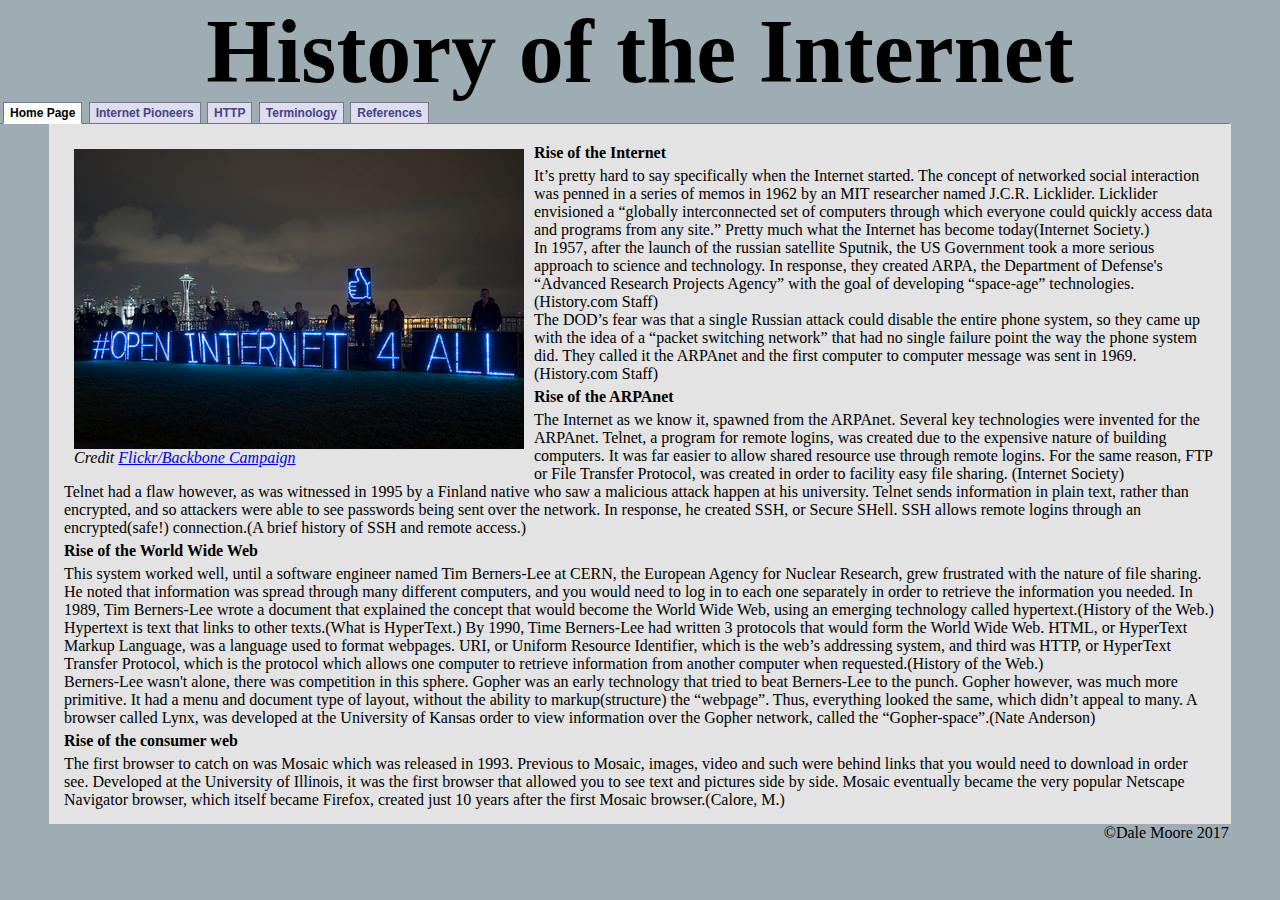
<file: index.html>
<!DOCTYPE html>
<html lang="en">
    <head>
        <meta charset="utf-8"/>
        <title>Project2</title>
        <link type="text/css" href="assets/css/main.css" rel="stylesheet"/>
    </head>
    <body>
        <header>
            <h1>History of the Internet</h1>
            <nav>
                <ul id="navlist">
                    <li><a id="current">Home Page</a></li>
                    <li><a href="http://kelvin.ist.rit.edu/~dwmdis/140/project2/pioneers.html">Internet Pioneers</a></li>
                    <li><a href="http://kelvin.ist.rit.edu/~dwmdis/140/project2/http.html">HTTP</a></li>
                    <li><a href="http://kelvin.ist.rit.edu/~dwmdis/140/project2/terminology.html">Terminology</a></li>
                    <li><a href="http://kelvin.ist.rit.edu/~dwmdis/140/project2/references.html">References</a></li>
                </ul>
            </nav>
        </header>
        <main>
            <figure class="pioneerpics">
                <img src="assets/media/pictures/internet1300.jpg" alt="internet" />
                <cite>Credit <a href="https://www.flickr.com/photos/backbone_campaign/16467700189/in/photolist-qwQS66-rcbmDZ-rrkrvs-qwCCnQ">Flickr/Backbone Campaign</a></cite>
            </figure>
            <h4>Rise of the Internet</h4>
            <p>
                It’s pretty hard to say specifically when the Internet started. The concept of networked social interaction was penned in a series of memos in 1962 by an MIT researcher named J.C.R. Licklider. Licklider envisioned a “globally interconnected set of computers through which everyone could quickly access data and programs from any site.” Pretty much what the Internet has become today(Internet Society.)
            </p>
            <p>
                In 1957, after the launch of the russian satellite Sputnik, the US Government took a more serious approach to science and technology. In response, they created ARPA, the Department of Defense's “Advanced Research Projects Agency” with the goal of developing “space-age” technologies.(History.com Staff)
            </p>
            <p>
                The DOD’s fear was that a single Russian attack could disable the entire phone system, so they came up with the idea of a “packet switching network” that had no single failure point the way the phone system did. They called it the ARPAnet and the first computer to computer message was sent in 1969.(History.com Staff)
            </p>
            <h4>Rise of the ARPAnet</h4>
            <p>
                The Internet as we know it, spawned from the ARPAnet. Several key technologies were invented for the ARPAnet. Telnet, a program for remote logins, was created due to the expensive nature of building computers. It was far easier to allow shared resource use through remote logins. For the same reason, FTP or File Transfer Protocol, was created in order to facility easy file sharing. (Internet Society)
            </p>
            <p>
                Telnet had a flaw however, as was witnessed in 1995 by a Finland native who saw a malicious attack happen at his university. Telnet sends information in plain text, rather than encrypted, and so attackers were able to see passwords being sent over the network. In response, he created SSH, or Secure SHell. SSH allows remote logins through an encrypted(safe!) connection.(A brief history of SSH and remote access.)
            </p>
            <h4>Rise of the World Wide Web</h4>
            <p>
                This system worked well, until a software engineer named Tim Berners-Lee at CERN, the European Agency for Nuclear Research, grew frustrated with the nature of file sharing. He noted that information was spread through many different computers, and you would need to log in to each one separately in order to retrieve the information you needed. In 1989, Tim Berners-Lee wrote a document that explained the concept that would become the World Wide Web, using an emerging technology called hypertext.(History of the Web.)
            </p>
            <p>
                Hypertext is text that links to other texts.(What is HyperText.) By 1990, Time Berners-Lee had written 3 protocols that would form the World Wide Web. HTML, or HyperText Markup Language, was a language used to format webpages. URI, or Uniform Resource Identifier, which is the web’s addressing system, and third was HTTP, or HyperText Transfer Protocol, which is the protocol which allows one computer to retrieve information from another computer when requested.(History of the Web.)
            </p>
            <p>
                Berners-Lee wasn't alone, there was competition in this sphere. Gopher was an early technology that tried to beat Berners-Lee to the punch. Gopher however, was much more primitive. It had a menu and document type of layout, without the ability to markup(structure) the “webpage”. Thus, everything looked the same, which didn’t appeal to many. A browser called Lynx, was developed at the University of Kansas order to view information over the Gopher network, called the “Gopher-space”.(Nate Anderson)
            </p>
            <h4>Rise of the consumer web</h4>
            <p>
                The first browser to catch on was Mosaic which was released in 1993. Previous to Mosaic, images, video and such were behind links that you would need to download in order see. Developed at the University of Illinois, it was the first browser that allowed you to see text and pictures side by side. Mosaic eventually became the very popular Netscape Navigator browser, which itself became Firefox, created just 10 years after the first Mosaic browser.(Calore, M.)
            </p>
        </main>
        <footer>
            <p>&copy;Dale Moore 2017</p>
        </footer>
    </body>
</html>
</file>
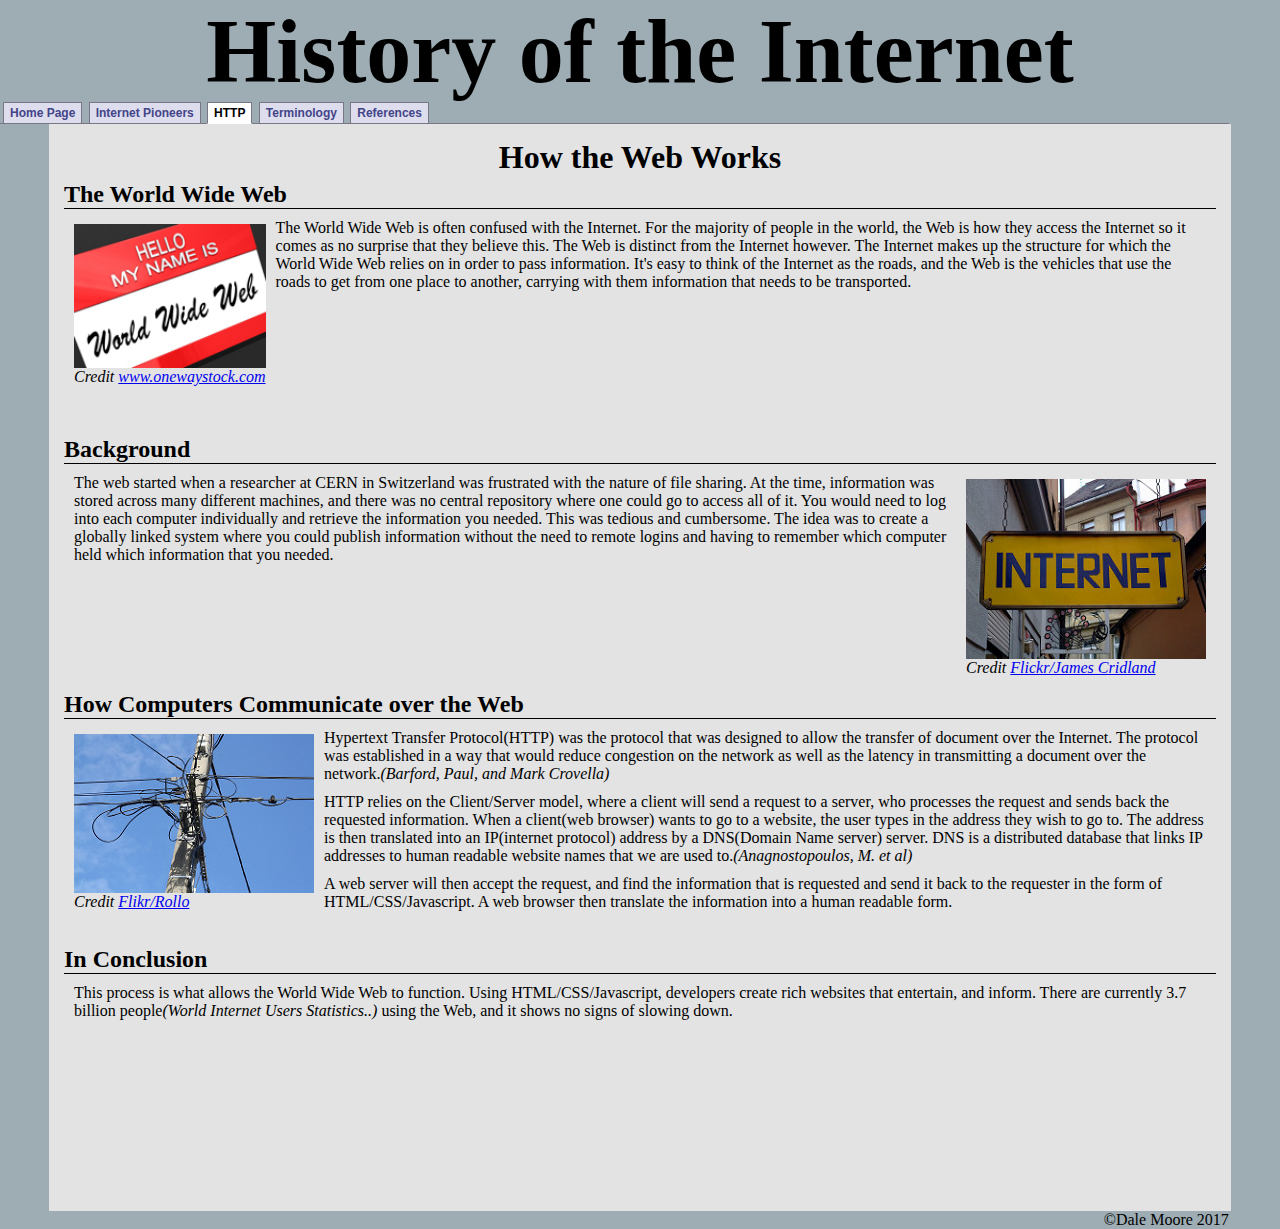
<file: http.html>
<!DOCTYPE html>
<html lang="en">
    <head>
        <meta charset="utf-8"/>
        <title>Project2</title>
        <link type="text/css" href="assets/css/main.css" rel="stylesheet"/>
    </head>
    <body>
        <header>
            <h1>History of the Internet</h1>
            <nav>
                <ul id="navlist">
                    <li><a href="http://kelvin.ist.rit.edu/~dwmdis/140/project2/index.html">Home Page</a></li>
                    <li><a href="http://kelvin.ist.rit.edu/~dwmdis/140/project2/pioneers.html">Internet Pioneers</a></li>
                    <li><a id="current">HTTP</a></li>
                    <li><a href="http://kelvin.ist.rit.edu/~dwmdis/140/project2/terminology.html">Terminology</a></li>
                    <li><a href="http://kelvin.ist.rit.edu/~dwmdis/140/project2/references.html">References</a></li>
                </ul>
            </nav>
        </header>
        <main>
            <p id="webworks">How the Web Works</p>
            <div class="httpdivs">
                <h2 class="httpheaders">The World Wide Web</h2>
                <figure class="pioneerpics">
                    <img src="assets/media/pictures/www.jpg" alt="internet" />
                    <cite>Credit <a href="http://onewaystock.com/">www.onewaystock.com</a></cite>
                </figure>
                <p style="margin:10px">
                    The World Wide Web is often confused with the Internet. For the majority of people in the world, the Web is how they access the Internet so it comes as no surprise that they believe this. The Web is distinct from the Internet however. The Internet makes up the structure for which the World Wide Web relies on in order to pass information. It's easy to think of the Internet as the roads, and the Web is the vehicles that use the roads to get from one place to another, carrying with them information that needs to be transported.
                </p>
            </div>
            <div class="httpdivs">
            <h2 class="httpheaders">Background</h2>
                <figure class="httprightpics">
                    <img src="assets/media/pictures/interweb.jpg" alt="world wide web" />
                    <cite>Credit <a href="https://www.flickr.com/photos/jamescridland/2769699053/in/[base64]">Flickr/James Cridland</a></cite>
                </figure>
                <p style="margin:10px">
                    The web started when a researcher at CERN in Switzerland was frustrated with the nature of file sharing. At the time, information was stored across many different machines, and there was no central repository where one could go to access all of it. You would need to log into each computer individually and retrieve the information you needed. This was tedious and cumbersome. The idea was to create a globally linked system where you could publish information without the need to remote logins and having to remember which computer held which information that you needed.
                </p>
            </div>
            <div class="httpdivs">
                <h2 class="httpheaders">How Computers Communicate over the Web</h2>
                <figure class="pioneerpics">
                    <img src="assets/media/pictures/communicate.jpg" alt="mess of wires" />
                    <cite>Credit <a href="https://www.flickr.com/photos/24629321@N03/4944581577/in/[base64]">Flikr/Rollo</a></cite>
                </figure>
                <p style="margin:10px">
                    Hypertext Transfer Protocol(HTTP) was the protocol that was designed to allow the transfer of document over the Internet. The protocol was established in a way that would reduce congestion on the network as well as the latency in transmitting a document over the network.<cite>(Barford, Paul, and Mark Crovella)</cite>
                </p>
                <p style="margin:10px">
                    HTTP relies on the Client/Server model, where a client will send a request to a server, who processes the request and sends back the requested information. When a client(web browser) wants to go to a website, the user types in the address they wish to go to. The address is then translated into an IP(internet protocol) address by a DNS(Domain Name server) server. DNS is a distributed database that links IP addresses to human readable website names that we are used to.<cite>(Anagnostopoulos, M. et al)</cite>
                </p>    
                <p style="margin:10px">
                    A web server will then accept the request, and find the information that is requested and send it back to the requester in the form of HTML/CSS/Javascript. A web browser then translate the information into a human readable form. 
                </p>
            </div>
            <div class="httpdivs">
                <h2 class="httpheaders">In Conclusion</h2>
                <p style="margin:10px">
                    This process is what allows the World Wide Web to function. Using HTML/CSS/Javascript, developers create rich websites that entertain, and inform. There are currently 3.7 billion people<cite>(World Internet Users Statistics..)</cite> using the Web, and it shows no signs of slowing down.
                </p>
            </div>
        </main>
        <footer>
            <p>&copy;Dale Moore 2017</p>
        </footer>
    </body>
</html>
</file>
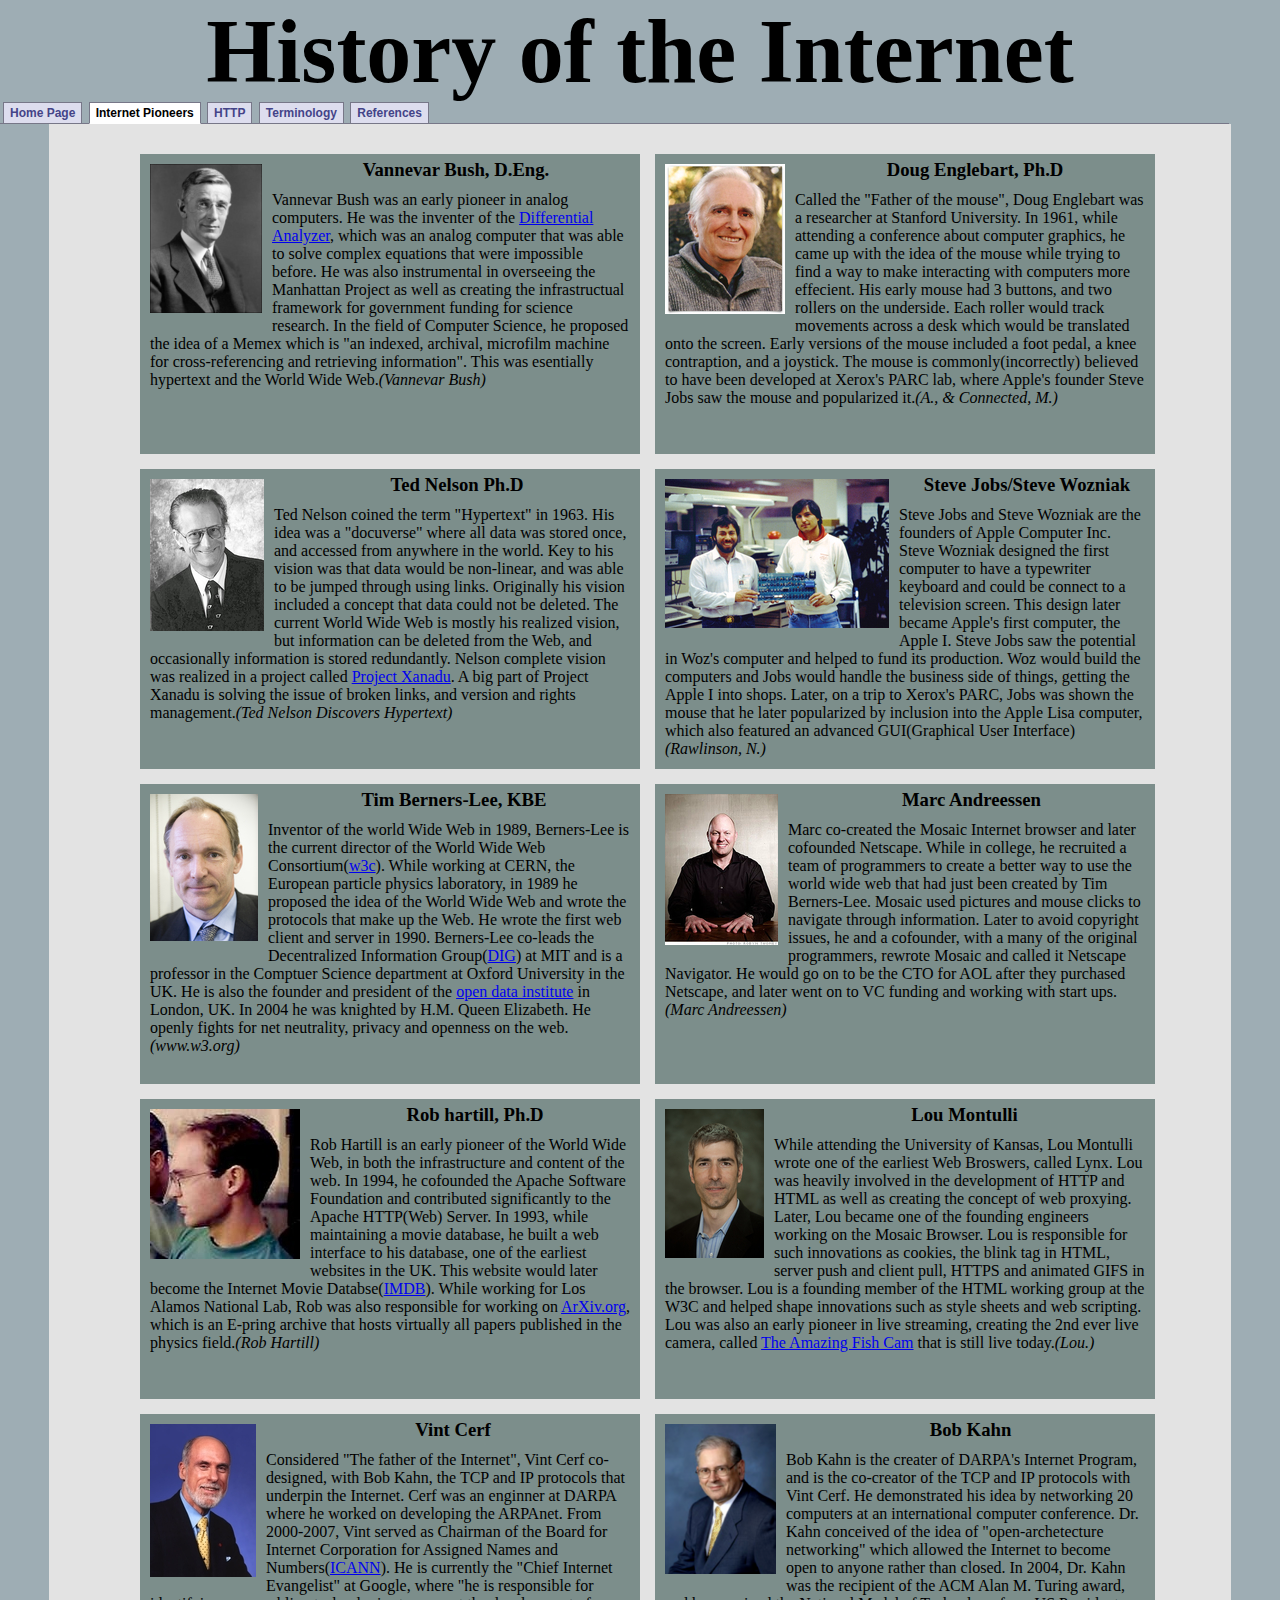
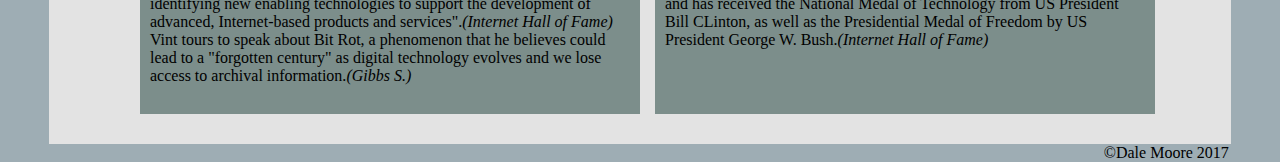
<file: pioneers.html>
<!DOCTYPE html>
<html lang="en">
    <head>
        <meta charset="utf-8"/>
        <title>Project2</title>
        <link type="text/css" href="assets/css/main.css" rel="stylesheet"/>
    </head>
    <body>
        <header>
            <h1>History of the Internet</h1>
            <nav>
                <ul id="navlist">
                    <li><a href="http://kelvin.ist.rit.edu/~dwmdis/140/project2/index.html">Home Page</a></li>
                    <li><a id="current">Internet Pioneers</a></li>
                    <li><a href="http://kelvin.ist.rit.edu/~dwmdis/140/project2/http.html">HTTP</a></li>
                    <li><a href="http://kelvin.ist.rit.edu/~dwmdis/140/project2/terminology.html">Terminology</a></li>
                    <li><a href="http://kelvin.ist.rit.edu/~dwmdis/140/project2/references.html">References</a></li>
                </ul>
            </nav>
        </header>
        <main>
            <div class="pioneerContainer">
                <div class="pioneers">
                    <img src="assets/media/pictures/vannevarbushresized.jpg" alt="Picture of Vannevar Bush" class="pioneerpics" />
                    <h3>Vannevar Bush, D.Eng.</h3>
                    <p class="pioneertext">
                        Vannevar Bush was an early pioneer in analog computers. He was the inventer of the <a href="https://www.britannica.com/technology/computer/History-of-computing#toc216034" target="_blank">Differential Analyzer</a>, which was an analog computer that was able to solve complex equations that were impossible before. He was also instrumental in overseeing the Manhattan Project as well as creating the infrastructual framework for government funding for science research. In the field of Computer Science, he proposed the idea of a Memex which is "an indexed, archival, microfilm machine for cross-referencing and retrieving information". This was esentially hypertext  and the World Wide Web.<cite>(Vannevar Bush)</cite>
                    </p>
                </div> 
                <div class="pioneers">
                    <img src="assets/media/pictures/dougengelbartresized.jpg" alt="Picture of Doug Englebart" class="pioneerpics" />
                    <h3>Doug Englebart, Ph.D</h3>
                    <p class="pioneertext">
                        Called the "Father of the mouse", Doug Englebart was a researcher at Stanford University. In 1961, while attending a conference about computer graphics, he came up with the idea of the mouse while trying to find a way to make interacting with computers more effecient. His early mouse had 3 buttons, and two rollers on the underside. Each roller would track movements across a desk which would be translated onto the screen. Early versions of the mouse included a foot pedal, a knee contraption, and a joystick. The mouse is commonly(incorrectly) believed to have been developed at Xerox's PARC lab, where Apple's founder Steve Jobs saw the mouse and popularized it.<cite>(A., &amp; Connected, M.)</cite>
                    </p>
                
                </div>
                <div class="pioneers">
                    <img src="assets/media/pictures/tednelsonresized.jpg" alt="Picture of Ted Nelson" class="pioneerpics" />
                    <h3>Ted Nelson Ph.D</h3>
                    <p class="pioneertext">
                        Ted Nelson coined the term "Hypertext" in 1963. His idea was a "docuverse" where all data was stored once, and accessed from anywhere in the world. Key to his vision was that data would be non-linear, and was able to be jumped through using links. Originally his vision included a concept that data could not be deleted. The current World Wide Web is mostly his realized vision, but information can be deleted from the Web, and occasionally information is stored redundantly. Nelson complete vision was realized in a project called <a href="http://xanadu.com.au/ted/XU/XuPageKeio.html" target="_blank">Project Xanadu</a>. A big part of Project Xanadu is solving the issue of broken links, and version and rights management.<cite>(Ted Nelson Discovers Hypertext)</cite>
                    </p>
                </div> 
                <div class="pioneers">
                    <img src="assets/media/pictures/jobswozresized.jpg" alt="Picture of Steve Jobs and Steve Wozniak" class="pioneerpics" />
                    <h3>Steve Jobs/Steve Wozniak</h3>
                    <p class="pioneertext">
                        Steve Jobs and Steve Wozniak are the founders of Apple Computer Inc. Steve Wozniak designed the first computer to have a typewriter keyboard and could be connect to a television screen. This design later became Apple's first computer, the Apple I. Steve Jobs saw the potential in Woz's computer and helped to fund its production. Woz would build the computers and Jobs would handle the business side of things, getting the Apple I into shops. Later, on a trip to Xerox's PARC, Jobs was shown the mouse that he later popularized by inclusion into the Apple Lisa computer, which also featured an advanced GUI(Graphical User Interface)<cite>(Rawlinson, N.)</cite>
                    </p>
                
                </div>
                <div class="pioneers">
                    <img src="assets/media/pictures/timbernerslessresized.jpg" alt="Picture of Tim Berners-Lee" class="pioneerpics" />
                    <h3>Tim Berners-Lee, KBE</h3>
                    <p class="pioneertext">
                        Inventor of the world Wide Web in 1989, Berners-Lee is the current director of the World Wide Web Consortium(<a href="https://www.w3.org/" target="_blank">w3c</a>). While working at CERN, the European particle physics laboratory, in 1989 he proposed the idea of the World Wide Web and wrote the protocols that make up the Web. He wrote the first web client and server in 1990. Berners-Lee co-leads the Decentralized Information Group(<a href="http://dig.csail.mit.edu/" target="_blank">DIG</a>) at MIT and is a professor in the Comptuer Science department at Oxford University in the UK. He is also the founder and president of the <a href="https://www.odi.org/" target="_blank">open data institute</a> in London, UK. In 2004 he was knighted by H.M. Queen Elizabeth. He openly fights for net neutrality, privacy and openness on the web.<cite>(www.w3.org)</cite>
                    </p>
                    
                </div> 
                <div class="pioneers">
                    <img src="assets/media/pictures/marcandreessenresized.jpg" alt="Picture of marc Andreessen" class="pioneerpics" />
                    <h3>Marc Andreessen</h3>
                    <p class="pioneertext">
                        Marc co-created the Mosaic Internet browser and later cofounded Netscape. While in college, he recruited a team of programmers to create a better way to use the world wide web that had just been created by Tim Berners-Lee. Mosaic used pictures and mouse clicks to navigate through information. Later to avoid copyright issues, he and a cofounder, with a many of the original programmers, rewrote Mosaic and called it Netscape Navigator. He would go on to be the CTO for AOL after they purchased Netscape, and later went on to VC funding and working with start ups.<cite>(Marc Andreessen)</cite>
                    </p>
                
                </div>
                <div class="pioneers">
                    <img src="assets/media/pictures/robhartillresized.jpg" alt="Picture of Rob Hartill" class="pioneerpics" />
                    <h3>Rob hartill, Ph.D</h3>
                    <p class="pioneertext">
                        Rob Hartill is an early pioneer of the World Wide Web, in both the infrastructure and content of the web. In 1994, he cofounded the Apache Software Foundation and contributed significantly to the Apache HTTP(Web) Server. In 1993, while maintaining a movie database, he built a web interface to his database, one of the earliest websites in the UK. This website would later become the Internet Movie Databse(<a href="http://www.imdb.com" target="_blank">IMDB</a>). While working for Los Alamos National Lab, Rob was also responsible for working on <a href="http://ArXiv.org" target="_blank">ArXiv.org</a>, which is an E-pring archive that hosts virtually all papers published in the physics field.<cite>(Rob Hartill)</cite>
                    </p>
                    
                </div> 
                <div class="pioneers">
                    <img src="assets/media/pictures/loumontulliresized.jpg" alt="Picture of Lou Montulli" class="pioneerpics" />
                    <h3>Lou Montulli</h3>
                    <p class="pioneertext">
                        While attending the University of Kansas, Lou Montulli wrote one of the earliest Web Broswers, called Lynx. Lou was heavily involved in the development of HTTP and HTML as well as creating the concept of web proxying. Later, Lou became one of the founding engineers working on the Mosaic Browser. Lou is responsible for such innovations as cookies, the blink tag in HTML, server push and client pull, HTTPS and animated GIFS in the browser. Lou is a founding member of the HTML working group at the W3C and helped shape innovations such as style sheets and web scripting. Lou was also an early pioneer in live streaming, creating the 2nd ever live camera, called <a href="http://www.fishcam.com/" target="_blank">The Amazing Fish Cam</a> that is still live today.<cite>(Lou.)</cite>
                    </p>
                
                </div>
                <div class="pioneers">
                    <img src="assets/media/pictures/vintcerfresized.jpg" alt="Picture of Vint Cerf" class="pioneerpics" />
                    <h3>Vint Cerf</h3>
                    <p class="pioneertext">
                        Considered "The father of the Internet", Vint Cerf co-designed, with Bob Kahn,  the TCP and IP protocols that underpin the Internet. Cerf was an enginner at DARPA where he worked on developing the ARPAnet. From 2000-2007, Vint served as Chairman of the Board for Internet Corporation for Assigned Names and Numbers(<a href="http://www.icann.org" target="_blank">ICANN</a>). He is currently the "Chief Internet Evangelist" at Google, where "he is responsible for identifying new enabling technologies to support the development of advanced, Internet-based products and services".<cite>(Internet Hall of Fame)</cite> Vint tours to speak about Bit Rot, a phenomenon that he believes could lead to a "forgotten century" as digital technology evolves and we lose access to archival information.<cite>(Gibbs S.)</cite>
                    </p>
                    
                </div> 
                <div class="pioneers">
                    <img src="assets/media/pictures/bobkahnresized.png" alt="Picture of Bob Kahn" class="pioneerpics" />
                    <h3>Bob Kahn</h3>
                    <p class="pioneertext">
                        Bob Kahn is the creater of DARPA's Internet Program, and is the co-creator of the TCP and IP protocols with Vint Cerf. He demonstrated his idea by networking 20 computers at an  international computer conference. Dr. Kahn conceived of the idea of "open-archetecture networking" which allowed the Internet to become open to anyone rather than closed. In 2004, Dr. Kahn was the recipient of the ACM Alan M. Turing award, and has received the National Medal of Technology from US President Bill CLinton, as well as the Presidential Medal of Freedom by US President George W. Bush.<cite>(Internet Hall of Fame)</cite>
                    </p>
                
                </div>  
            </div>
        </main>
        <footer>
            <p>&copy;Dale Moore 2017</p>
        </footer>
    </body>
</html>
</file>
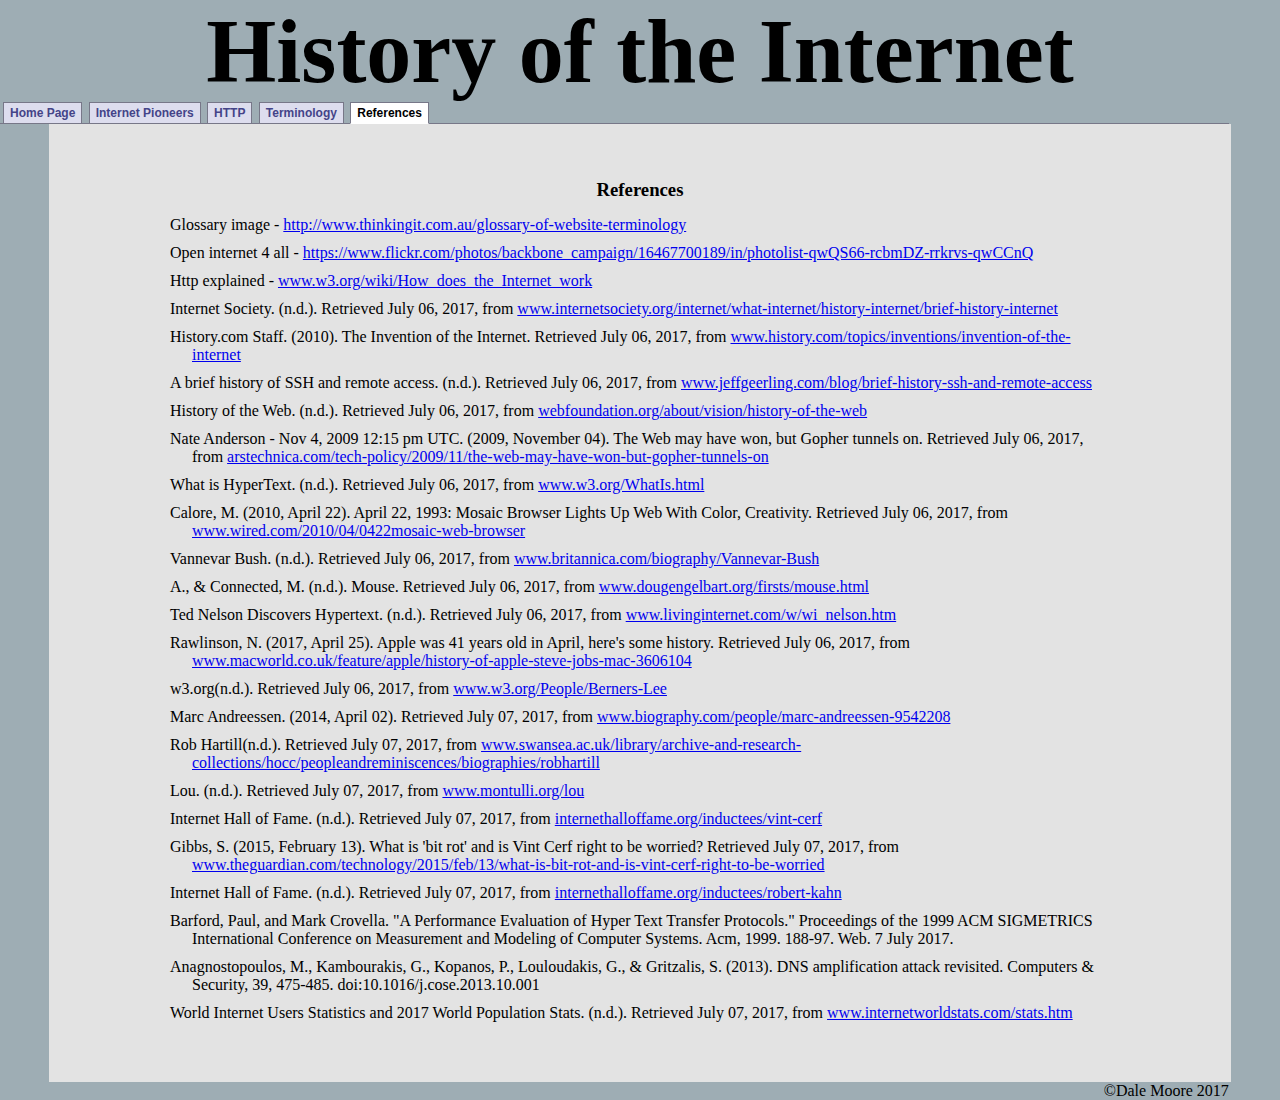
<file: references.html>
<!DOCTYPE html>
<html lang="en">
    <head>
        <meta charset="utf-8"/>
        <title>Project2</title>
        <link type="text/css" href="assets/css/main.css" rel="stylesheet"/>
    </head>
    <body>
        <header>
            <h1>History of the Internet</h1>
            <nav>
                <ul id="navlist">
                    <li><a href="http://kelvin.ist.rit.edu/~dwmdis/140/project2/index.html">Home Page</a></li>
                    <li><a href="http://kelvin.ist.rit.edu/~dwmdis/140/project2/pioneers.html">Internet Pioneers</a></li>
                    <li><a href="http://kelvin.ist.rit.edu/~dwmdis/140/project2/http.html">HTTP</a></li>
                    <li><a href="http://kelvin.ist.rit.edu/~dwmdis/140/project2/terminology.html">Terminology</a></li>
                    <li><a id="current">References</a></li>
                </ul>
            </nav>
        </header>
        <main>
            <div id="references">
                <h3 style="margin-bottom: 15px;">References</h3>
            <p class="hangingindent">
                Glossary image -  <a href="http://www.thinkingit.com.au/glossary-of-website-terminology" target="_blank">http://www.thinkingit.com.au/glossary-of-website-terminology</a>
            </p>
            <p class="hangingindent">
                Open internet 4 all - <a href="https://www.flickr.com/photos/backbone_campaign/16467700189/in/photolist-qwQS66-rcbmDZ-rrkrvs-qwCCnQ" target="_blank">https://www.flickr.com/photos/backbone_campaign/16467700189/in/photolist-qwQS66-rcbmDZ-rrkrvs-qwCCnQ</a>
            </p>
            <p class="hangingindent">
                Http explained - <a href="https://www.w3.org/wiki/How_does_the_Internet_work" target="_blank">www.w3.org/wiki/How_does_the_Internet_work</a>
            </p>
            <p class="hangingindent">
                Internet Society. (n.d.). Retrieved July 06, 2017, from <a href="https://www.internetsociety.org/internet/what-internet/history-internet/brief-history-internet" target="_blank">www.internetsociety.org/internet/what-internet/history-internet/brief-history-internet</a>

            </p>
            <p class="hangingindent">
                History.com Staff. (2010). The Invention of the Internet. Retrieved July 06, 2017, from <a href="http://www.history.com/topics/inventions/invention-of-the-internet" target="_blank">www.history.com/topics/inventions/invention-of-the-internet</a>
            </p>
            <p class="hangingindent">
                A brief history of SSH and remote access. (n.d.). Retrieved July 06, 2017, from <a href="https://www.jeffgeerling.com/blog/brief-history-ssh-and-remote-access" target="_blank">www.jeffgeerling.com/blog/brief-history-ssh-and-remote-access</a>
            </p>
            <p class="hangingindent">
                History of the Web. (n.d.). Retrieved July 06, 2017, from <a href="http://webfoundation.org/about/vision/history-of-the-web/" target="_blank">webfoundation.org/about/vision/history-of-the-web</a>
            </p>
            <p class="hangingindent">
                Nate Anderson - Nov 4, 2009 12:15 pm UTC. (2009, November 04). The Web may have won, but Gopher tunnels on. Retrieved July 06, 2017, from <a href="https://arstechnica.com/tech-policy/2009/11/the-web-may-have-won-but-gopher-tunnels-on/" target="_blank">arstechnica.com/tech-policy/2009/11/the-web-may-have-won-but-gopher-tunnels-on</a>
            </p>
            <p class="hangingindent">
                What is HyperText. (n.d.). Retrieved July 06, 2017, from <a href="https://www.w3.org/WhatIs.html" target="_blank">www.w3.org/WhatIs.html</a>
            </p>
            <p class="hangingindent">
                Calore, M. (2010, April 22). April 22, 1993: Mosaic Browser Lights Up Web With Color, Creativity. Retrieved July 06, 2017, from <a href="https://www.wired.com/2010/04/0422mosaic-web-browser/" target="_blank">www.wired.com/2010/04/0422mosaic-web-browser</a>
            </p>
            <p class="hangingindent">
                Vannevar Bush. (n.d.). Retrieved July 06, 2017, from <a href="https://www.britannica.com/biography/Vannevar-Bush" target="_blank">www.britannica.com/biography/Vannevar-Bush</a>
            </p>
            <p class="hangingindent">
                A., &amp; Connected, M. (n.d.). Mouse. Retrieved July 06, 2017, from <a href="http://www.dougengelbart.org/firsts/mouse.html" target="_blank">www.dougengelbart.org/firsts/mouse.html</a>
            </p>
            <p class="hangingindent">
                Ted Nelson Discovers Hypertext. (n.d.). Retrieved July 06, 2017, from <a href="http://www.livinginternet.com/w/wi_nelson.htm" target="_blank">www.livinginternet.com/w/wi_nelson.htm</a>
            </p>
            <p class="hangingindent">
                Rawlinson, N. (2017, April 25). Apple was 41 years old in April, here's some history. Retrieved July 06, 2017, from <a href="http://www.macworld.co.uk/feature/apple/history-of-apple-steve-jobs-mac-3606104/" target="_blank">www.macworld.co.uk/feature/apple/history-of-apple-steve-jobs-mac-3606104</a>
            </p>
            <p class="hangingindent">
                w3.org(n.d.). Retrieved July 06, 2017, from <a href="https://www.w3.org/People/Berners-Lee/" target="_blank">www.w3.org/People/Berners-Lee</a>
            </p>
            <p class="hangingindent">
                Marc Andreessen. (2014, April 02). Retrieved July 07, 2017, from <a href="https://www.biography.com/people/marc-andreessen-9542208" target="_blank">www.biography.com/people/marc-andreessen-9542208</a>
            </p>
            <p class="hangingindent">
                Rob Hartill(n.d.). Retrieved July 07, 2017, from <a href="http://www.swansea.ac.uk/library/archive-and-research-collections/hocc/peopleandreminiscences/biographies/robhartill/" target="_blank">www.swansea.ac.uk/library/archive-and-research-collections/hocc/peopleandreminiscences/biographies/robhartill</a>
            </p>
            <p class="hangingindent">
                Lou. (n.d.). Retrieved July 07, 2017, from <a href="http://www.montulli.org/lou" target="_blank">www.montulli.org/lou</a>
            </p>
            <p class="hangingindent">
                Internet Hall of Fame. (n.d.). Retrieved July 07, 2017, from <a href="http://internethalloffame.org/inductees/vint-cerf" target="_blank">internethalloffame.org/inductees/vint-cerf</a>
            </p>
            <p class="hangingindent">
                Gibbs, S. (2015, February 13). What is 'bit rot' and is Vint Cerf right to be worried? Retrieved July 07, 2017, from <a href="https://www.theguardian.com/technology/2015/feb/13/what-is-bit-rot-and-is-vint-cerf-right-to-be-worried" target="_blank">www.theguardian.com/technology/2015/feb/13/what-is-bit-rot-and-is-vint-cerf-right-to-be-worried</a>
            </p>
            <p class="hangingindent">
                Internet Hall of Fame. (n.d.). Retrieved July 07, 2017, from <a href="http://internethalloffame.org/inductees/robert-kahn" target="_blank">internethalloffame.org/inductees/robert-kahn</a>
            </p>
            <p class="hangingindent">
                Barford, Paul, and Mark Crovella. "A Performance Evaluation of Hyper Text Transfer Protocols." Proceedings of the 1999 ACM SIGMETRICS International Conference on Measurement and Modeling of Computer Systems. Acm, 1999. 188-97. Web. 7 July 2017.
            </p>
            <p class="hangingindent">
                Anagnostopoulos, M., Kambourakis, G., Kopanos, P., Louloudakis, G., &amp; Gritzalis, S. (2013). DNS amplification attack revisited. Computers &amp; Security, 39, 475-485. doi:10.1016/j.cose.2013.10.001
            </p>
            <p class="hangingindent">
               World Internet Users Statistics and 2017 World Population Stats. (n.d.). Retrieved July 07, 2017, from <a href="http://www.internetworldstats.com/stats.htm" target="_blank">www.internetworldstats.com/stats.htm</a>
            </p>
            </div>
        </main>
        <footer>
            <p>&copy;Dale Moore 2017</p>
        </footer>
    </body>
</html>
</file>
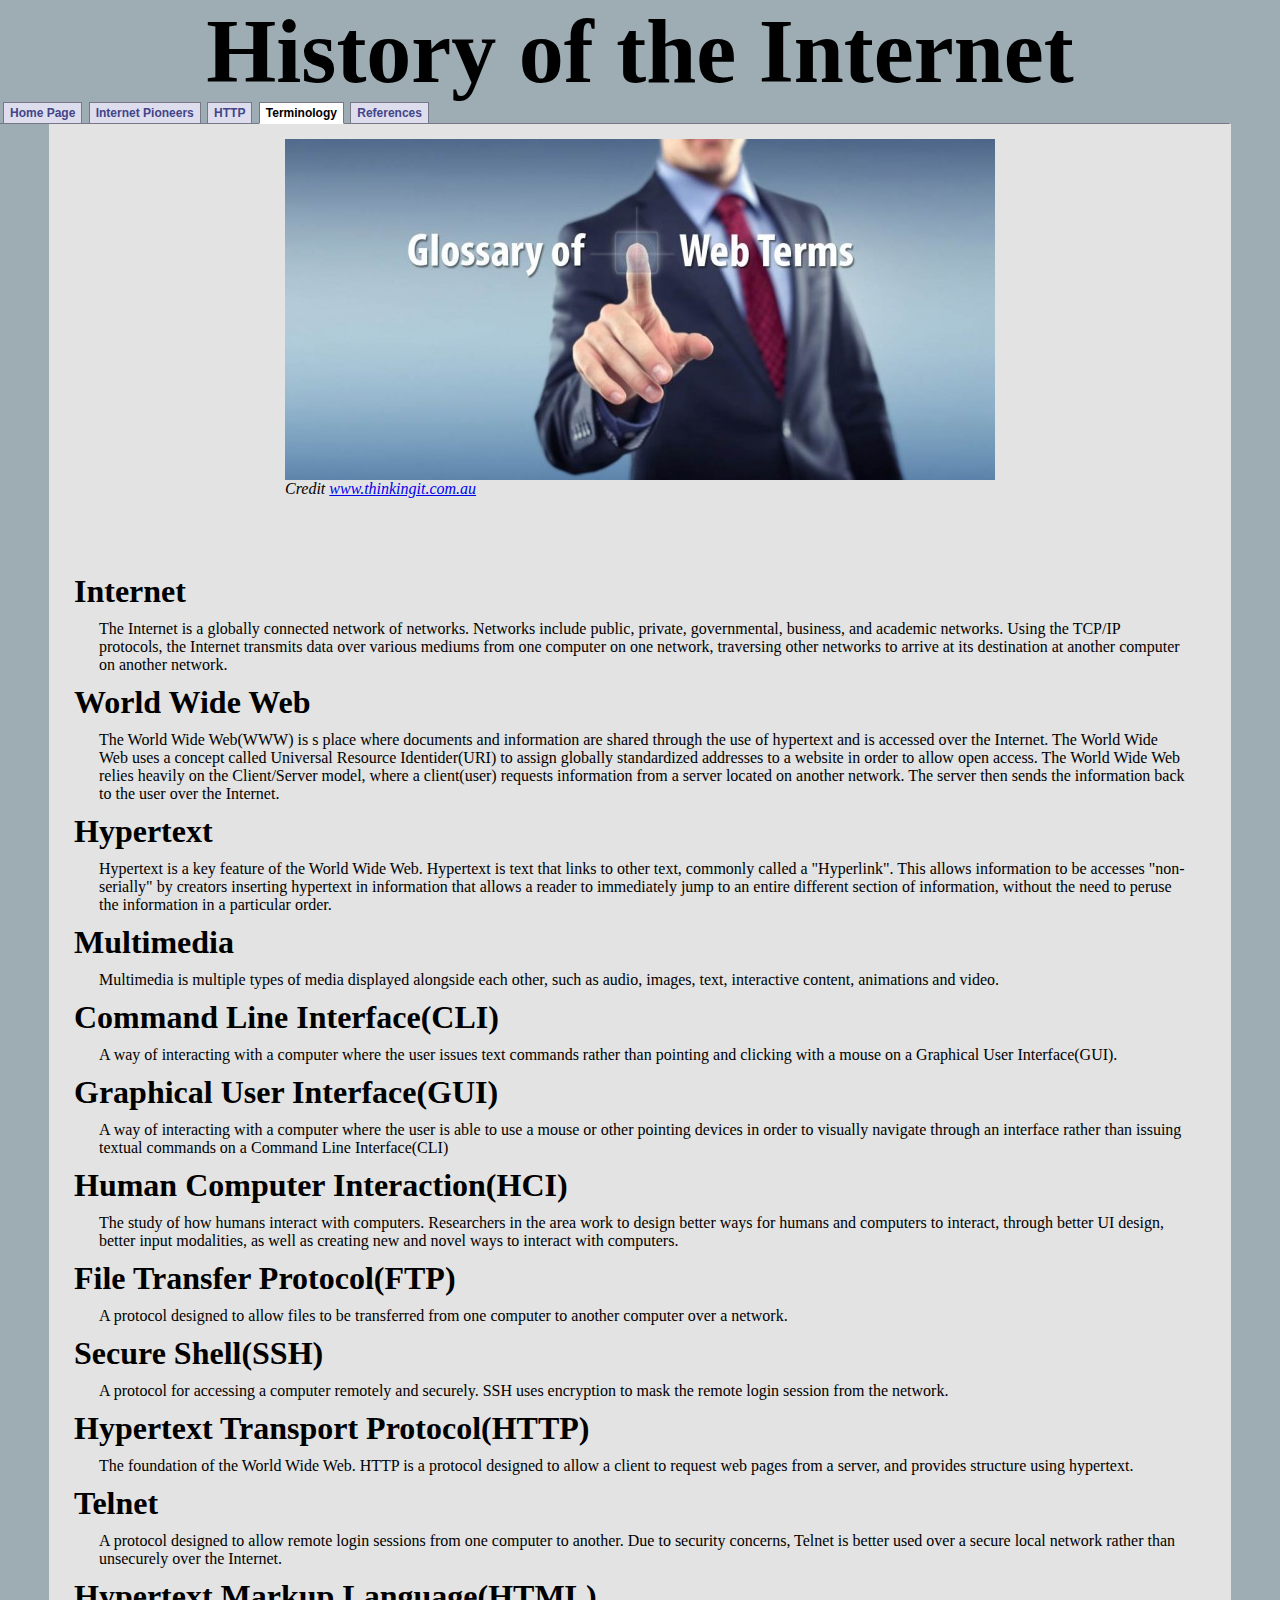
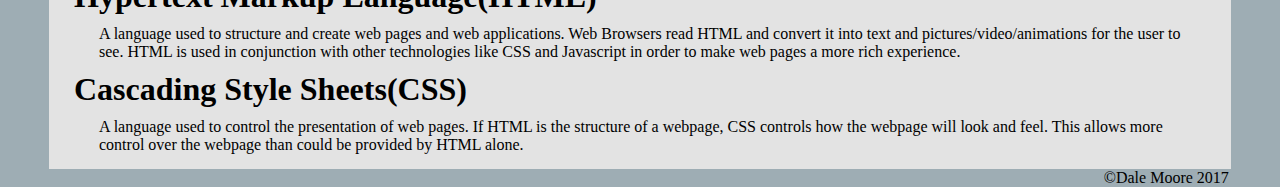
<file: terminology.html>
<!DOCTYPE html>
<html lang="en">
    <head>
        <meta charset="utf-8"/>
        <title>Project2</title>
        <link type="text/css" href="assets/css/main.css" rel="stylesheet"/>
    </head>
    <body>
        <header>
            <h1>History of the Internet</h1>
            <nav>
                <ul id="navlist">
                    <li><a href="http://kelvin.ist.rit.edu/~dwmdis/140/project2/index.html">Home Page</a></li>
                    <li><a href="http://kelvin.ist.rit.edu/~dwmdis/140/project2/pioneers.html">Internet Pioneers</a></li>
                    <li><a href="http://kelvin.ist.rit.edu/~dwmdis/140/project2/http.html">HTTP</a></li>
                    <li><a id="current">Terminology</a></li>
                    <li><a href="http://kelvin.ist.rit.edu/~dwmdis/140/project2/references.html">References</a></li>
                </ul>
            </nav>
        </header>
        <main>
            <figure>
                <img src="assets/media/pictures/glossary.jpg" alt="stock image" class="glossary" />
                <cite class="glossary">Credit <a href="http://www.thinkingit.com.au/glossary-of-website-terminology">www.thinkingit.com.au</a></cite>
            </figure>
            <dl>
                <dt>Internet</dt>
                    <dd>
                        The Internet is a globally connected network of networks. Networks include public, private, governmental, business, and academic networks. Using the TCP/IP protocols, the Internet transmits data over various mediums from one computer on one network, traversing other networks to arrive at its destination at another computer on another network.
                    </dd>
                <dt>World Wide Web</dt>
                    <dd>
                        The World Wide Web(WWW) is s place where documents and information are shared through the use of hypertext and is accessed over the Internet. The World Wide Web uses a concept called Universal Resource Identider(URI) to assign globally standardized addresses to a website in order to allow open access. The World Wide Web relies heavily on the Client/Server model, where a client(user) requests information from a server located on another network. The server then sends the information back to the user over the Internet.
                    </dd>
                <dt>Hypertext</dt>
                    <dd>
                        Hypertext is a key feature of the World Wide Web. Hypertext is text that links to other text, commonly called a "Hyperlink". This allows information to be accesses "non-serially" by creators inserting hypertext in information that allows a reader to immediately jump to an entire different section of information, without the need to peruse the information in a particular order.
                    </dd>
                <dt>Multimedia</dt>
                    <dd>
                        Multimedia is multiple types of media displayed alongside each other, such as audio, images, text, interactive content, animations and video.
                    </dd>
                <dt>Command Line Interface(CLI)</dt>
                    <dd>
                        A way of interacting with a computer where the user issues text commands rather than pointing and clicking with a mouse on a Graphical User Interface(GUI).
                    </dd>
                <dt>Graphical User Interface(GUI)</dt>
                    <dd>
                        A way of interacting with a computer where the user is able to use a mouse or other pointing devices in order to visually navigate through an interface rather than issuing textual commands on a Command Line Interface(CLI)
                    </dd>
                <dt>Human Computer Interaction(HCI)</dt>
                    <dd>
                        The study of how humans interact with computers. Researchers in the area work to design better ways for humans and computers to interact, through better UI design, better input modalities, as well as creating new and novel ways to interact with computers. 
                    </dd>
                <dt>File Transfer Protocol(FTP)</dt>
                    <dd>
                        A protocol designed to allow files to be transferred from one computer to another computer over a network.
                    </dd>
                <dt>Secure Shell(SSH)</dt>
                    <dd>
                        A protocol for accessing a computer remotely and securely. SSH uses encryption to mask the remote login session from the network.
                    </dd>
                <dt>Hypertext Transport Protocol(HTTP)</dt>
                    <dd>
                        The foundation of the World Wide Web. HTTP is a protocol designed to allow a client to request web pages from a server, and provides structure using hypertext. 
                    </dd>
                <dt>Telnet</dt>
                    <dd>
                        A protocol designed to allow remote login sessions from one computer to another. Due to security concerns, Telnet is better used over a secure local network rather than unsecurely over the Internet.
                    </dd>
                <dt>Hypertext Markup Language(HTML)</dt>
                    <dd>
                        A language used to structure and create web pages and web applications. Web Browsers read HTML and convert it into text and pictures/video/animations for the user to see. HTML is used in conjunction with other technologies like CSS and Javascript in order to make web pages a more rich experience.
                    </dd>
                <dt>Cascading Style Sheets(CSS)</dt>
                    <dd>
                        A language used to control the presentation of web pages. If HTML is the structure of a webpage, CSS controls how the webpage will look and feel. This allows more control over the webpage than could be provided by HTML alone.
                    </dd>
            </dl>
        </main>
        <footer>
            <p>&copy;Dale Moore 2017</p>
        </footer>
    </body>
</html>
</file>
<file: assets/css/main.css>
*{
    margin: 0;
    padding: 0;
}
/* ------  Header Content ------ */
h1{
    font-size: 90px;
    text-align: center;
    margin-left: auto;
    margin-right: auto;
}
#navlist li a#current{
	/*background-color:red;*/
    width: 6em;
}

#navlist{
    /*width: 1074px;*/
    width: 96vw;
    padding: 3px 0px;
    /*margin-left: 34px;*/
    border-bottom: 1px solid #778;
    font: bold 12px Verdana, sans-serif;
}

#navlist li{
    list-style: none;
    margin: 0;
    display: inline;
}

#navlist li a{
    padding: 3px 0.5em;
    margin-left: 3px;
    border: 1px solid #778;
    border-bottom: none;
    background: #DDE;
    text-decoration: none;
}

#navlist li a:link { 
    color: #448; 

}
#navlist li a:visited { color: #667; }

#navlist li a:hover{
    color: #000;
    /*background: #AAE;*/
    background: C4BDBA;
    border-color: #227;
}

#navlist li a#current{
    background: white;
    border-bottom: 1px solid white;
}
/* ----   End of Header Content ---- */
/* ----   Main Section Content ----- */
body{
    /*background-color: #c0c0c0;  /* --- change this color later ---- */
    background-color: #9EADB4;
}
main{
    padding: 15px;
    width: 90vw;
    margin: auto;
    background-color: #E3E3E3;
    height: 90%;
}
.pioneerContainer{
    display: flex;
    flex-wrap: wrap;
    justify-content: center;
    padding-bottom: 15px;

}
.pioneers{
    margin-top: 15px;
    margin-left: 15px;
    /*background-color: lightblue;*/
    background-color: #7C8E8B;
    font-weight: 400;
    float: left;
    left: 95px;
    width: 500px;
    height: 300px;
}

.pioneerpics{
    display: flex;
    flex-flow: column;
    margin: 10px;
    float: left;
}
.httprightpics{
    display: flex;
    flex-flow: column;
    margin: 10px;
    float: right;
}
h2, h3{
    text-align: center;
    padding-top: 5px;
}
h4{
    margin: 5px 5px 5px 0px;
}
.pioneertext{
    margin: 10px;

}
.glossary{
    width: 710px;
    display: block;
    margin-left: auto;
    margin-right: auto;
}
dl{
    margin-top: 75px;
}
dt{

    font-size: 2em;
    font-weight: bold;
    margin: 10px;
}
dd{
    position: relative;
    left: 35px;
    width: 85vw;
}
footer{
    margin-right: 4vw;;
    text-align: right;
}
.httpheaders{
    text-align:left;
    border-bottom: 1px solid black;
    margin-bottom: 5px;
}
.httpdivs{
    height: 255px;
}
#webworks{
    font-size: 2em;
    font-weight: bold;
    text-align: center;
}
#references{
    padding: 35px;
    width: 75vw;
    margin: auto;
    /*background-color: white;*/
    /*background-color: #7C8E8B;*/
    height: 70%;
}
.hangingindent {
    margin: 10px;
    padding-left: 22px;
    text-indent: -22px ;
    
}
/* ------ Mobile CSS ----- */
@media only screen and (max-width: 1000px) {
    body {
        background-color: black;
    }
    main{
        background-color: white;
    }
    h1, footer{
        color: white;
    }
    p, h4, h3, h2{
        font-size: 300%;
    }
    dt{
        font-size: 300%;
    }
    dd{
        font-size: 300%;
    }
    #webworks{
        visibility: hidden;
    }

    #navlist{

        padding: 3px 5px 10px;
        margin: auto;
        font-size: 200%;
        border-bottom: none;
    }

    #navlist li{
        list-style: none;
        margin: 0;
        display: inline;
    }

    #navlist li a{
        border: none;
        background-color: white;
    }
    #references{
        width: auto;
        word-wrap: break-word;
    }
    .pioneers{
        margin-top: 15px;
        background-color: white;
        float: left;
        left: 95px;
        width: 750px;
        height: auto;
        /*height: 1900px;*/
    }
    .pioneersRight{
        margin: 0 15px;
        margin-top: 15px;
        background-color: white;
        float: left;
        left: 95px;
        width: 750px;
        height: auto;
        /*height: 1900px;*/
    }
    .httpdivs{
        height: auto;
    }

}
</file>
